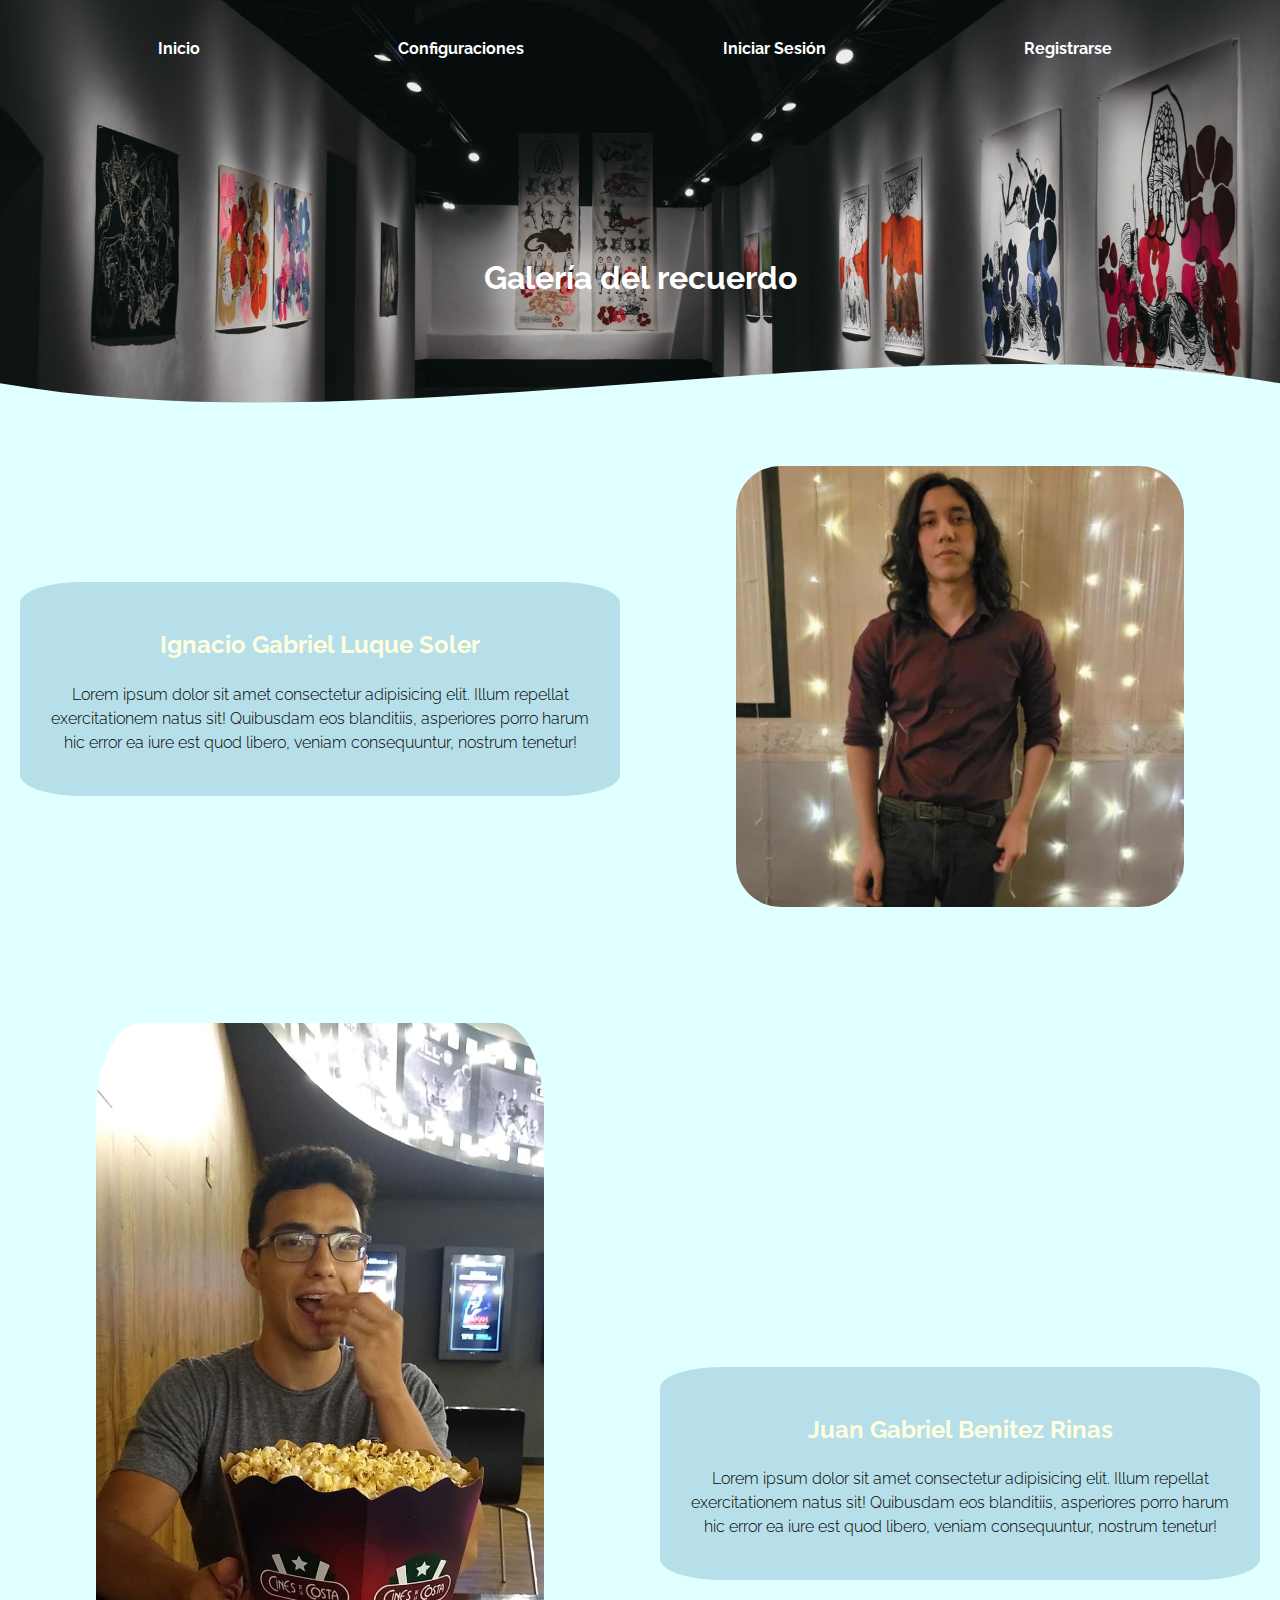
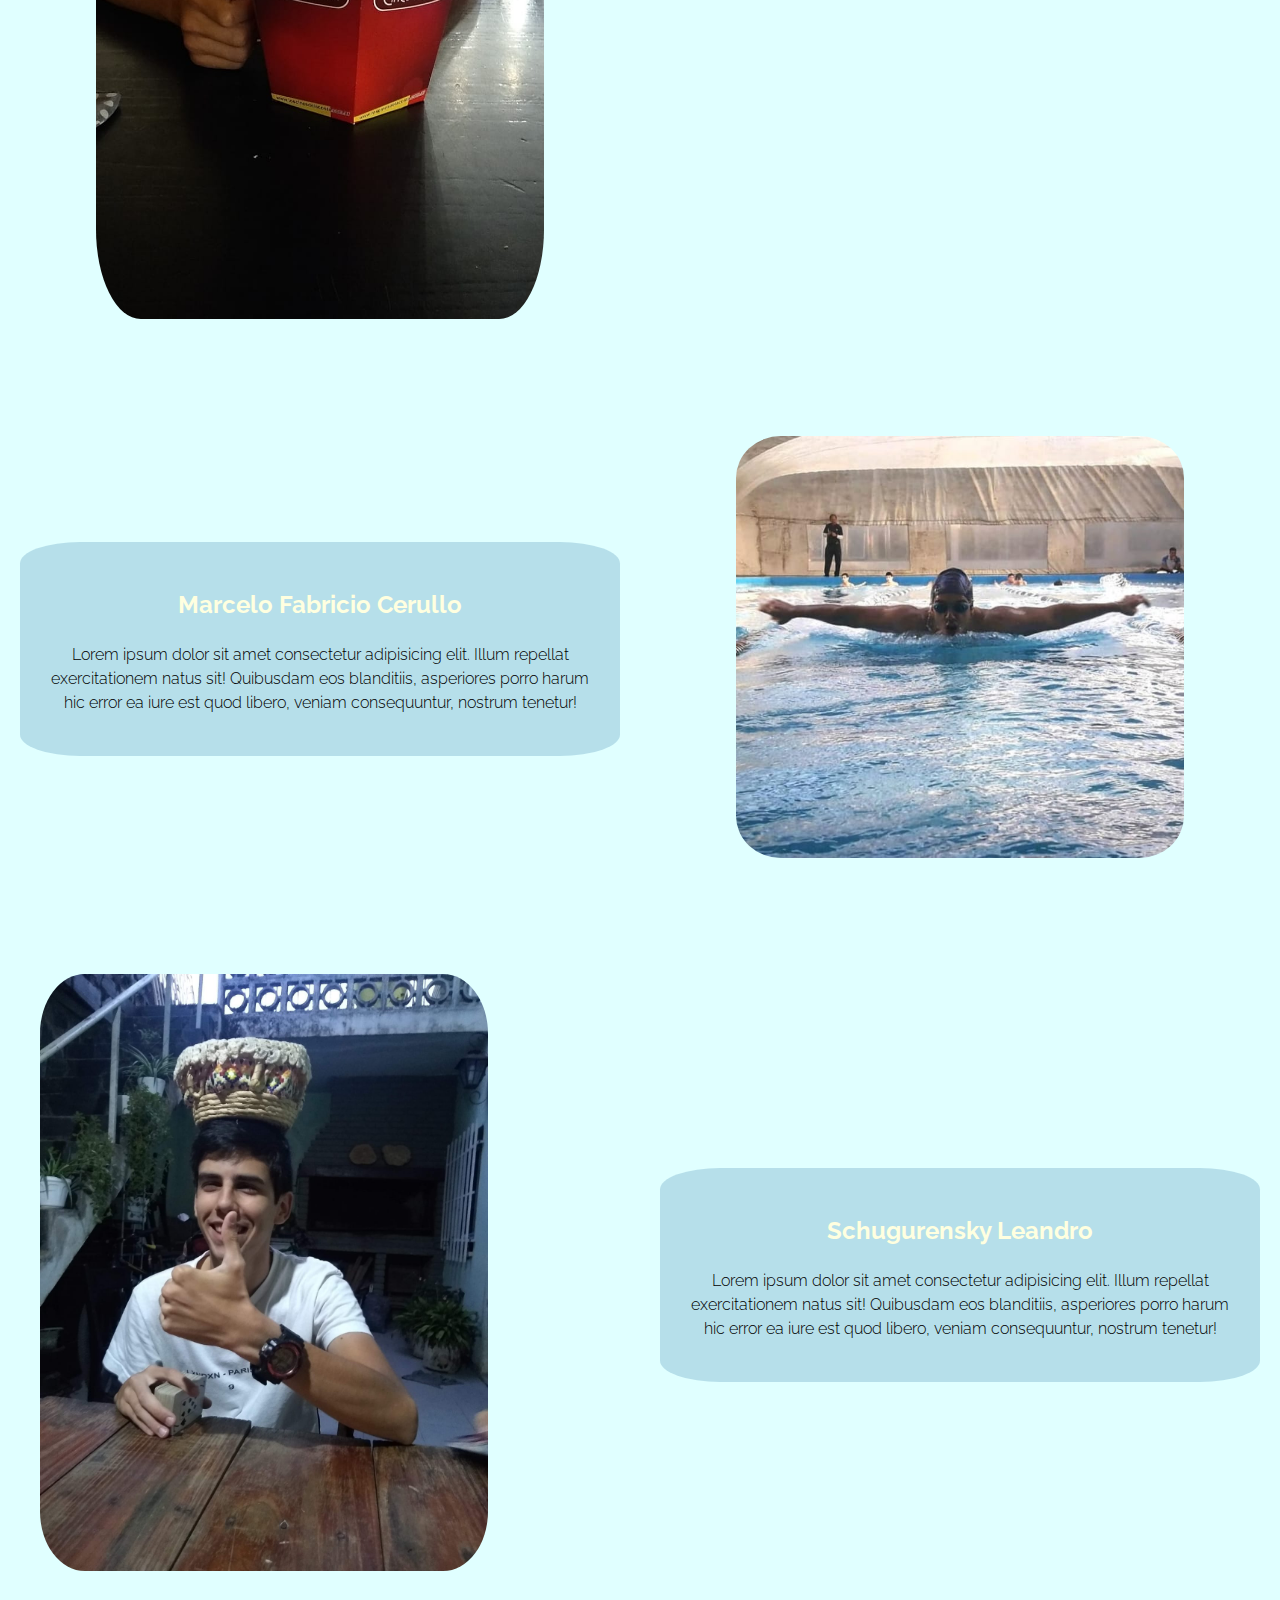
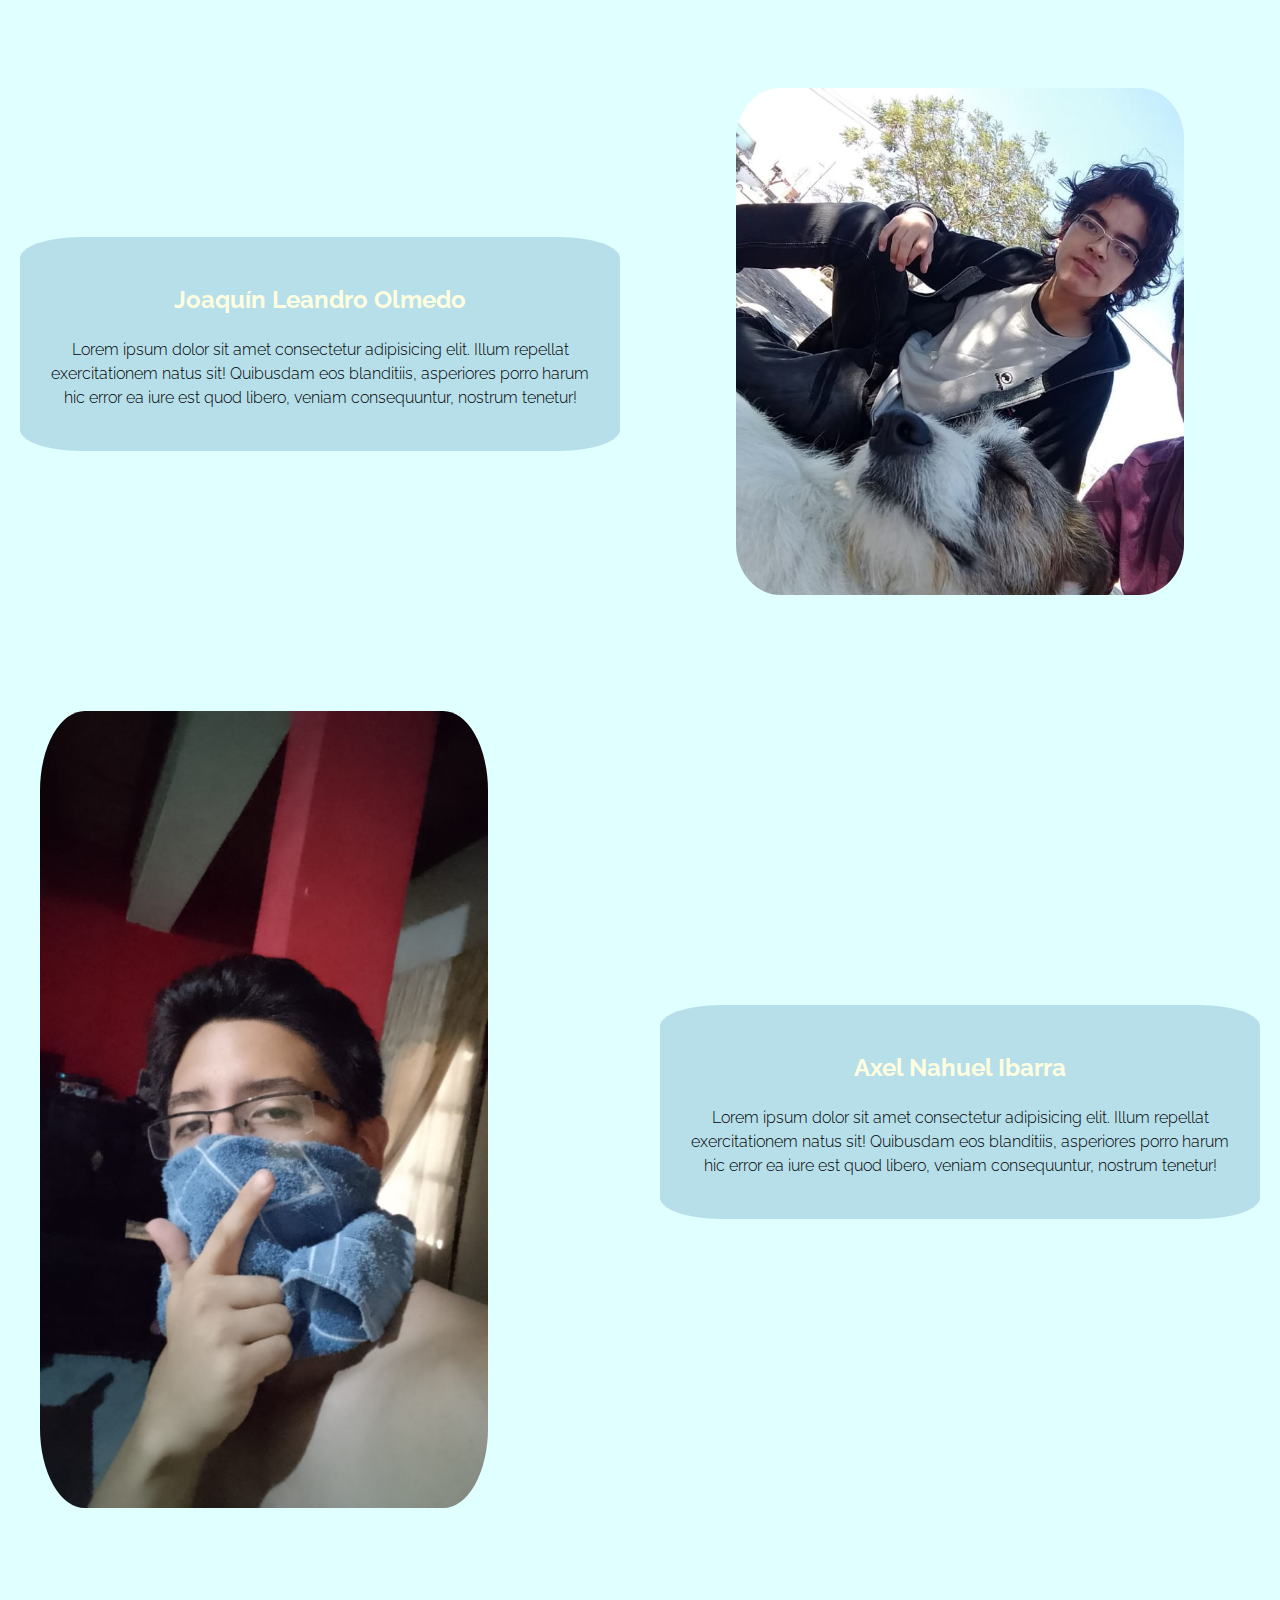
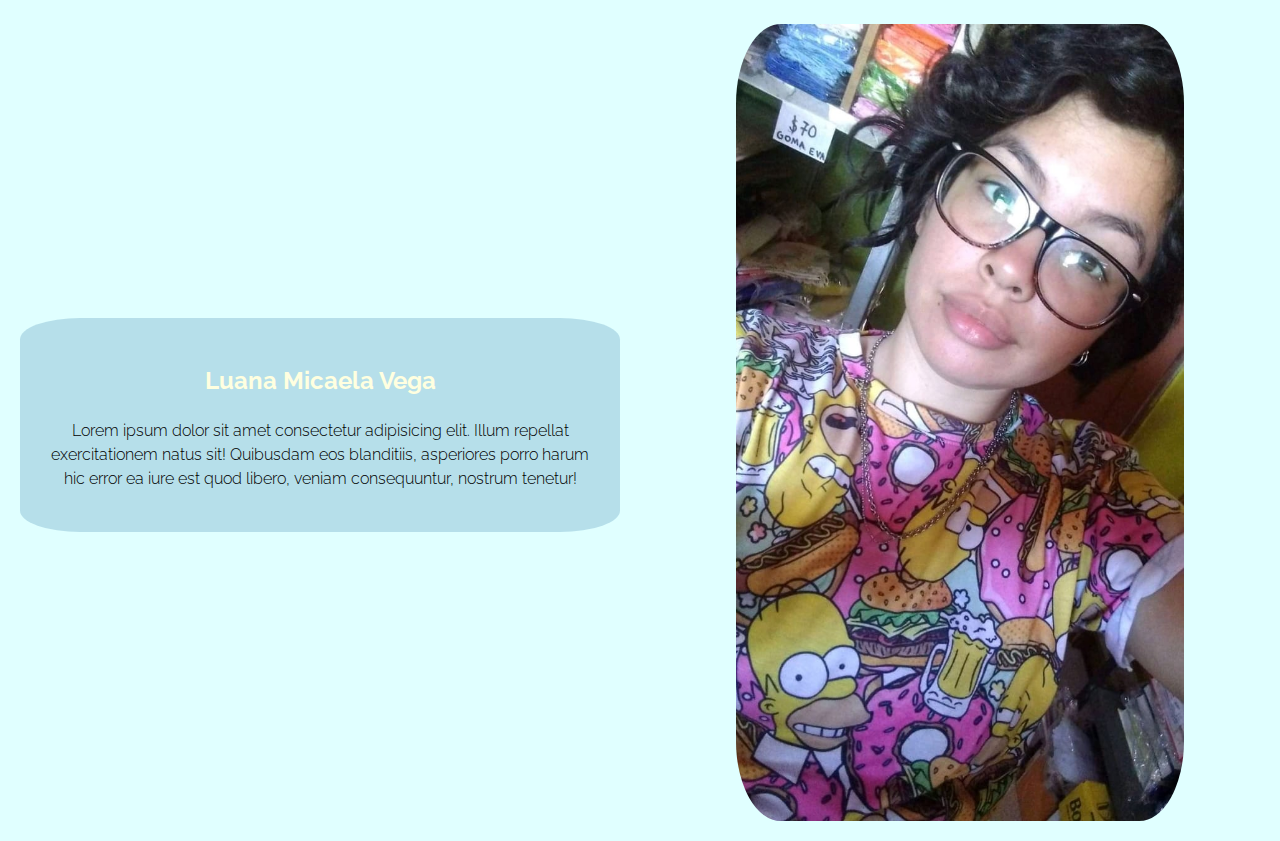
<file: home/home.html>
<!DOCTYPE html>
<html lang="es">
<head>
    <meta charset="UTF-8">
    <meta http-equiv="X-UA-Compatible" content="IE=edge">
    <meta name="viewport" content="width=device-width, initial-scale=1.0">
    <link rel="stylesheet" href="styles.css">
    <link rel="stylesheet" href="../normalize.css">
        <!--fuente-->
        <link rel="preconnect" href="https://fonts.googleapis.com">
        <link rel="preconnect" href="https://fonts.gstatic.com" crossorigin>
        <link href="https://fonts.googleapis.com/css2?family=Raleway:wght@300;400;700&family=Redressed&display=swap" rel="stylesheet">
        <!--font-family: 'Raleway', sans-serif;-->
    <title>Piberio Page</title>
</head>
<body>
    <header class="header container">
        <div class="header-container">

            <div>
                <nav class="nav">
                    <a class="nav-items" href="../index/index.html">Inicio</a>
                    <a class="nav-items"href="">Configuraciones</a>
                    <a href="../sesion/login/login.html" class="nav-items sesion">Iniciar Sesión</a>
                    <a href="../sesion/register/register.html" class="nav-items sesion">Registrarse</a>
                </nav>
            </div>
            
            <div class="header-title">
                <h1>Galería del recuerdo</h1>
            </div>

            <!--Wave-->
            <div class="header-wave" overflow: hidden;" ><svg viewBox="0 0 500 150" preserveAspectRatio="none" style="height: 100%; width: 100%;"><path d="M0.00,49.99 C150.00,150.00 349.20,-49.99 500.00,49.99 L500.00,150.00 L0.00,150.00 Z" style="stroke: none; fill: #e0ffff;"></path></svg></div>
        </div>
    </header>
    <main>
        <section class="pre-galery container">
            <div class="pre-text">
                <h2 class="subtitle">Ignacio Gabriel Luque Soler</h2>
                <p>Lorem ipsum dolor sit amet consectetur adipisicing elit. Illum repellat exercitationem natus sit! Quibusdam eos blanditiis, asperiores porro harum hic error ea iure est quod libero, veniam consequuntur, nostrum tenetur!</p>
            </div>
            <figure class="pre-img">
                <img src="../assets/luque.jpg" alt="" class="pre-picture">
            </figure>

            <figure class="pre-img pre-image-left">
                <img src="../assets/rinas.jpg" alt="" class="pre-picture">
            </figure>

            <div class="pre-text">
                <h2 class="subtitle">Juan Gabriel Benitez Rinas</h2>
                <p>Lorem ipsum dolor sit amet consectetur adipisicing elit. Illum repellat exercitationem natus sit! Quibusdam eos blanditiis, asperiores porro harum hic error ea iure est quod libero, veniam consequuntur, nostrum tenetur!</p>
            </div>
            

            <div class="pre-text">
                <h2 class="subtitle">Marcelo Fabricio Cerullo</h2>
                <p>Lorem ipsum dolor sit amet consectetur adipisicing elit. Illum repellat exercitationem natus sit! Quibusdam eos blanditiis, asperiores porro harum hic error ea iure est quod libero, veniam consequuntur, nostrum tenetur!</p>
            </div>
            <figure class="pre-img">
                <img src="../assets/cerullo.jpg" alt="" class="pre-picture">
            </figure>

            <figure class="pre-img pre-img-left">
                <img src="../assets/leandro.jpg" alt="" class="pre-picture">
            </figure>

            <div class="pre-text">
                <h2 class="subtitle">Schugurensky Leandro</h2>
                <p>Lorem ipsum dolor sit amet consectetur adipisicing elit. Illum repellat exercitationem natus sit! Quibusdam eos blanditiis, asperiores porro harum hic error ea iure est quod libero, veniam consequuntur, nostrum tenetur!</p>
            </div>
            

            <div class="pre-text">
                <h2 class="subtitle">Joaquín Leandro Olmedo</h2>
                <p>Lorem ipsum dolor sit amet consectetur adipisicing elit. Illum repellat exercitationem natus sit! Quibusdam eos blanditiis, asperiores porro harum hic error ea iure est quod libero, veniam consequuntur, nostrum tenetur!</p>
            </div>
            <figure class="pre-img">
                <img src="../assets/joaquin.jpg" alt="" class="pre-picture">
            </figure>

            <figure class="pre-img pre-img-left">
                <img src="../assets/axel.jpg" alt="" class="pre-picture">
            </figure>

            <div class="pre-text">
                <h2 class="subtitle">Axel Nahuel Ibarra</h2>
                <p>Lorem ipsum dolor sit amet consectetur adipisicing elit. Illum repellat exercitationem natus sit! Quibusdam eos blanditiis, asperiores porro harum hic error ea iure est quod libero, veniam consequuntur, nostrum tenetur!</p>
            </div>

            <div class="pre-text">
                <h2 class="subtitle">Luana Micaela Vega</h2>
                <p>Lorem ipsum dolor sit amet consectetur adipisicing elit. Illum repellat exercitationem natus sit! Quibusdam eos blanditiis, asperiores porro harum hic error ea iure est quod libero, veniam consequuntur, nostrum tenetur!</p>
            </div>

            <figure class="pre-img">
                <img src="../assets/luana.jpg" alt="" class="pre-picture">
            </figure>
        </section>
    </main>
</body>
</html>
</file>
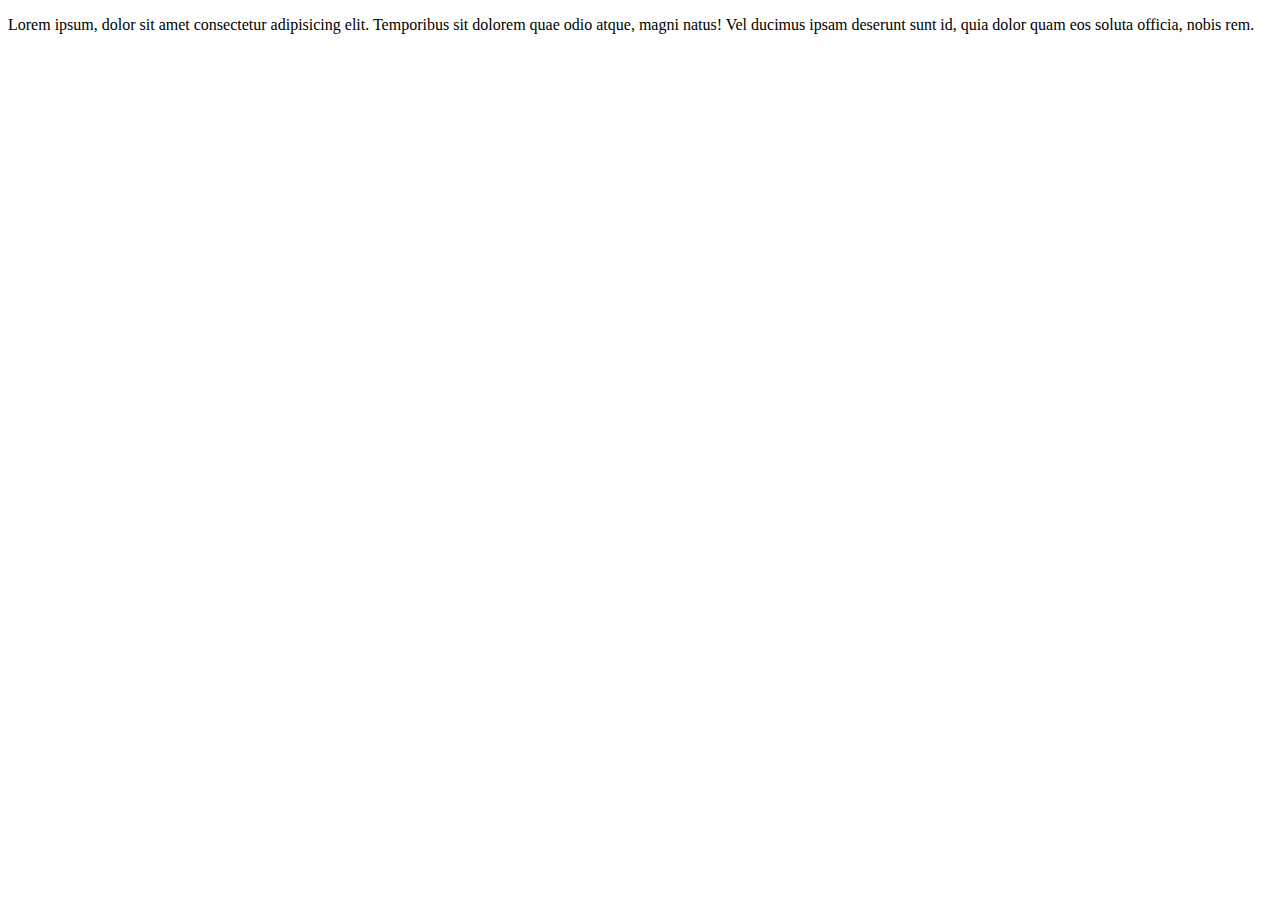
<file: sesion/terms-conditions.html>
<!DOCTYPE html>
<html lang="es">
<head>
    <meta charset="UTF-8">
    <meta http-equiv="X-UA-Compatible" content="IE=edge">
    <meta name="viewport" content="width=device-width, initial-scale=1.0">
    <title>Terminos y Condiciones</title>
</head>
<body>
    <p>Lorem ipsum, dolor sit amet consectetur adipisicing elit. Temporibus sit dolorem quae odio atque, magni natus! Vel ducimus ipsam deserunt sunt id, quia dolor quam eos soluta officia, nobis rem.</p>
</body>
</html>
</file>
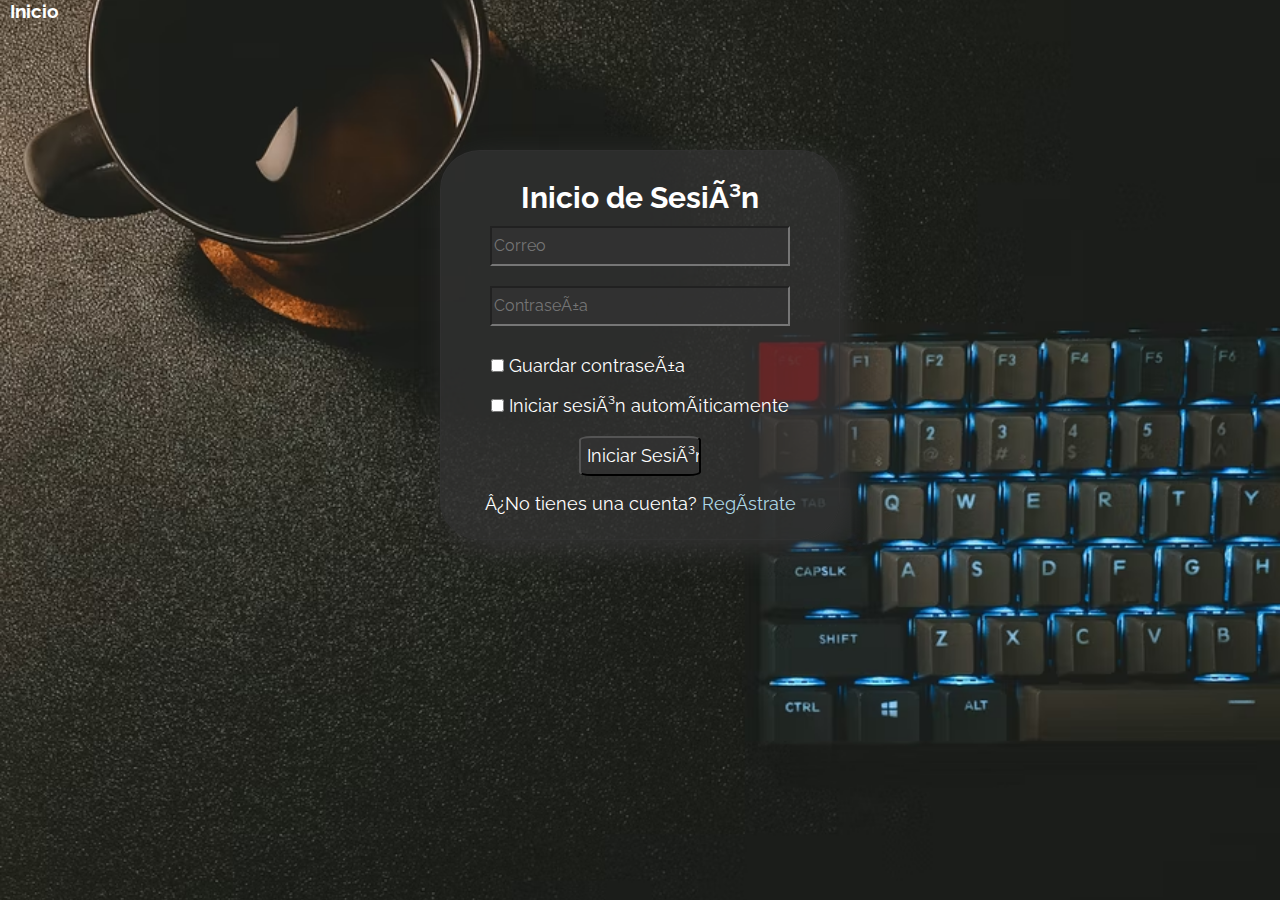
<file: sesion/login/login.html>
<!DOCTYPE html>
<html lang="es>
<head>
    <meta charset="UTF-8">
    <meta http-equiv="X-UA-Compatible" content="IE=edge">
    <meta name="viewport" content="width=device-width, initial-scale=1.0">
    <link rel="stylesheet" href="styles.css">
    <link rel="stylesheet" href="../../normalize.css">
        <!--fuente-->
        <link rel="preconnect" href="https://fonts.googleapis.com">
        <link rel="preconnect" href="https://fonts.gstatic.com" crossorigin>
        <link href="https://fonts.googleapis.com/css2?family=Raleway:wght@300;400;700&family=Redressed&display=swap" rel="stylesheet">
        <!--font-family: 'Raleway', sans-serif;-->
    <title>Inicio de Sesión</title>
</head>
<body>
    <header>
        <div class="header container">
            
            <div>
                <nav class="nav">
                    <a href="../../index/index.html">Inicio</a>
                </nav>
            </div>

             <form class="header-form" action="">
                <h1 class="form-title">Inicio de Sesión</h1>

                <div>
                    <input class="form-control" type="email" id="mail" name="mail" placeholder="Correo" required>
                </div>

                <div>
                    <input class="form-control" type="password" id="pass" name="pass" placeholder="Contraseña" required>
                </div>
                
                <div class="sesion-automatic">
                    <input type="checkbox" id="check">
                    <label for="" id="check">Guardar contraseña</label>
                </div>

                <div class="sesion-automatic">
                    <input type="checkbox" id="check">
                    <label for="" id="check">Iniciar sesión automáticamente</label>
                </div>

                <div class="btn-login">
                    <input type="submit" value="Iniciar Sesión">
                </div>

                <div>
                    <p>¿No tienes una cuenta?<a href="../register/register.html" class="link"> Regístrate</a></p>
                </div>
             </form>
        </div>
    </header>
</body>
</html>
</file>
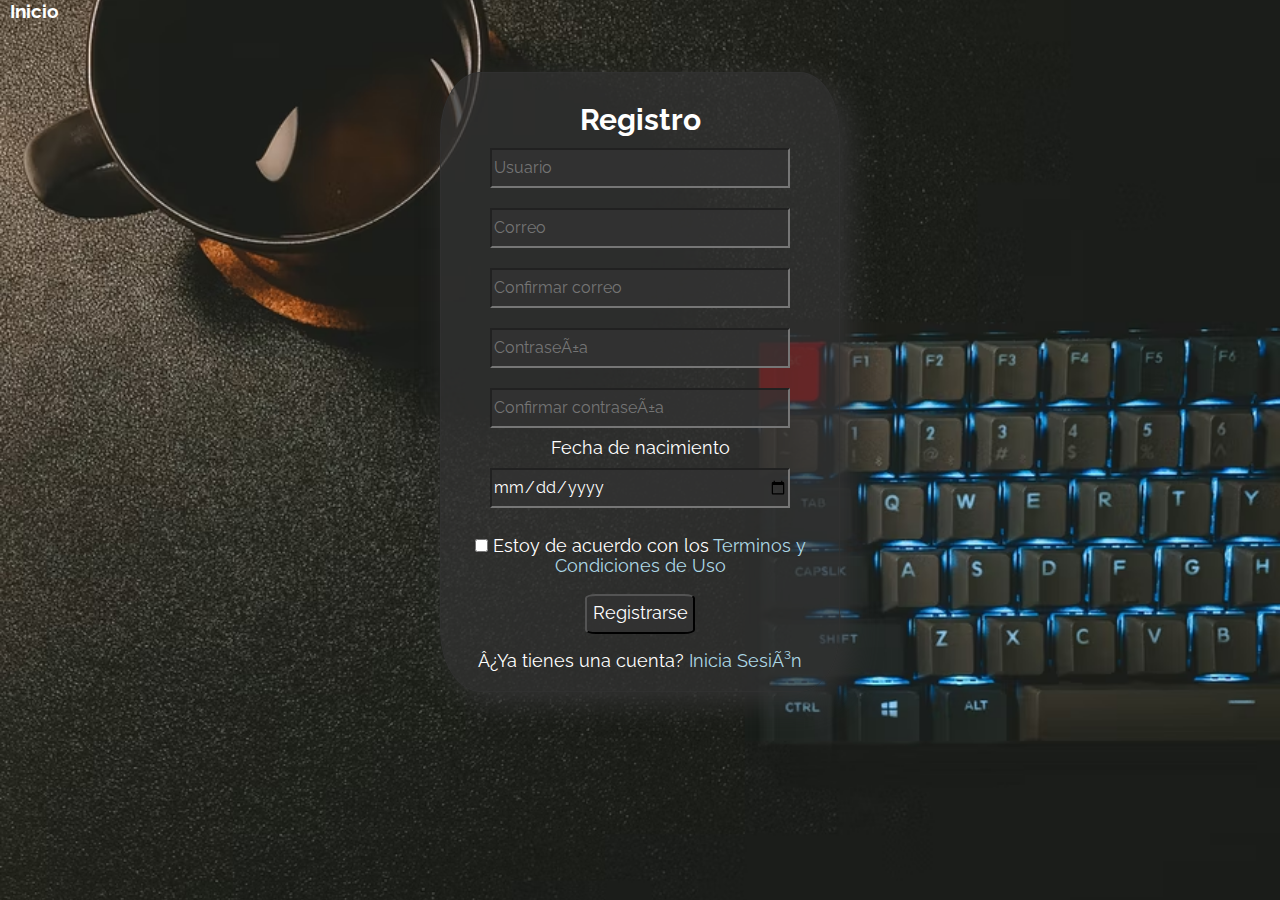
<file: sesion/register/register.html>
<!DOCTYPE html>
<html lang="es>
<head>
    <meta charset="UTF-8">
    <meta http-equiv="X-UA-Compatible" content="IE=edge">
    <meta name="viewport" content="width=device-width, initial-scale=1.0">
    <link rel="stylesheet" href="styles.css">
    <link rel="stylesheet" href="../../normalize.css">
        <!--fuente-->
        <link rel="preconnect" href="https://fonts.googleapis.com">
        <link rel="preconnect" href="https://fonts.gstatic.com" crossorigin>
        <link href="https://fonts.googleapis.com/css2?family=Raleway:wght@300;400;700&family=Redressed&display=swap" rel="stylesheet">
        <!--font-family: 'Raleway', sans-serif;-->
    <title>Registro</title>
</head>
<body>
    <header>
        <div class="header container">
             
             <div>
                 <nav class="nav">
                     <a href="../../index/index.html">Inicio</a>
                 </nav>
             </div>

             <form class="header-form" action="">
                <h1 class="form-title">Registro</h1>
                <div>
                    <input class="form-control" type="text" id="user" name="user" placeholder="Usuario" required>
                </div>

                <div>
                    <input class="form-control" type="email" id="mail" name="mail" placeholder="Correo" required>

                    <input class="form-control" type="email" id="mail-confirm" name="mail-confirm" placeholder="Confirmar correo" required>
                </div>

                <div>
                    <input class="form-control" type="password" id="pass" name="pass" placeholder="Contraseña" required>
                    <input class="form-control" type="password" id="pass-confirm" name="pass-confirm" placeholder="Confirmar contraseña" required>
                </div>

                <div>
                    <label for="" id="date-hb">Fecha de nacimiento</label>
                    <input class="form-control" type="date" id="date-hb" name="date-hb" required>
                </div>
                
                <div>
                    <p> <input type="checkbox" id="check"> Estoy de acuerdo con los <a href="../terms-conditions.html" class="link">Terminos y Condiciones de Uso</a> </p>
                </div>

                <div class="btn-register">
                    <input type="submit" value="Registrarse">
                </div>

                <div>
                    <p>¿Ya tienes una cuenta?<a href="../login/login.html" class="link"> Inicia Sesión</a></p>
                </div>
             </form>
        </div>
    </header>
</body>
</html>
</file>
<file: home/styles.css>
body{
    font-family: 'Raleway', sans-serif;
}

/*header*/

.header-container{
    width: 90%;
    margin: 0 auto;
    overflow: hidden;
    padding: 40px 0;
    max-width: 1200px;
    color: #fff;
}

.header{
    position: relative;
    height: 50vh;
    background-image: url(../assets/galery.jpg);
    background-repeat: no-repeat;
    background-size: cover;
    background-attachment: scroll;
    background-position: center;
}

.header-wave{
    position: absolute;
    bottom: 0;
    left: 0;
    width: 100%;
    height: 100px;
}


.header-title{
    display: flex;
    height: calc(50vh - 10px);
    align-items: center;
    justify-content: center;
    font-size: 1rem;
}

.nav{
    display: flex;
    justify-content: space-around;
}

.nav a{
    color: #fff;
    text-decoration: none;
    font-weight: 700;
    margin-right: 10px;
    cursor: pointer;
}

.nav a:hover{
    color: lightblue;
}

.nav-items{
    margin-bottom: px;
}

/*main*/
.container{
    background-color: #e0ffff;
}
.pre-galery{
    min-height: 400px;
    display: grid;
    grid-template-columns: 1fr 1fr;
    row-gap: 80px;
    justify-content: center;
    align-items: center;
}

.pre-img{
    text-align: center;
}

.pre-img-left{
    text-align: left;
}

.pre-picture{
    max-width: 80%;
    border-radius: 10%;
}

.pre-text{
    margin: 20px;
    padding: 25px;
    line-height: 1.5;
    font-weight: 300;
    background: rgba(173, 216, 230, 0.822);
    border-radius: 10%;
    text-align: center;
}

.pre-text h2{
    color: lightyellow;
}

@media screen and(max-width:800px){
    .pre-galery{
        grid-template-columns: 1fr;
    }
    .pre-picture{
        width: 50;
    }
    .pre-img-left{
        text-align: center;
    }
}
</file>
<file: sesion/login/styles.css>
:root{
    --background-color: rgba(51, 51, 51, 0.753);
}

body{
    position: relative;

    width: 100%;
    height: 100vh;
    
    font-family: 'Raleway', sans-serif;
    font-size: 1.1rem;
    color: #fff;

    background-image:url('../../assets/register-login2.avif');
    background-repeat: no-repeat;
    background-size: cover;
    background-attachment: fixed;
    background-position: center;

}

.nav a{
    margin: 10px;

    font-size: 1.2rem;
    font-weight: 700;
    text-decoration: none;
    color: inherit;
}

.nav a:hover{
    color: aqua;
}

.form-title{
    text-align: center;

    font-size: 30px;
}

.header-form{
    margin: auto;
    margin-top: 10%;
    padding:30px;
    text-align: center;

    width: 400px;
    height: 390px;
    border: 1px solid var(--background-color);
    border-radius: 10%;
    box-shadow: 10px 10px 30px #333;

    background: var(--background-color);
}

.form-control{
    margin: 10px;
    width: 300px;
    height: 40px;
    
    font-size: 1rem;
    color: #fff;

    background: var(--background-color);
}

.link{
    text-decoration: none;

    color: lightblue;
}

.link:hover{
    font-size: 18px;
}

.btn-login input{
    width:122px;
    height: 40px;
    border-radius: 10%;

    color: #fff;
    
    background: var(--background-color);

    cursor: pointer;
}

.btn-login input:hover{
    width: 130px;
    height: 50px;

    color: aqua;
    
    background: var(--background-color);
}

.sesion-automatic{
    margin:20px;

    text-align: left;
}
</file>
<file: sesion/register/styles.css>
:root{
    --background-color: rgba(51, 51, 51, 0.753);
}

body{
    position: relative;

    width: 100%;
    height: 100vh;
    
    font-family: 'Raleway', sans-serif;
    font-size: 1.1rem;
    color: #fff;

    background-image:url('../../assets/register-login2.avif');
    background-repeat: no-repeat;
    background-size: cover;
    background-attachment: fixed;
    background-position: center;
}

.nav a{
    margin: 10px;

    font-size: 1.2rem;
    font-weight: 700;
    text-decoration: none;
    color: inherit;
}

.nav a:hover{
    color: aqua;
}

.form-title{
    text-align: center;

    font-size: 30px;
}

.header-form{
    margin: auto;
    margin-top: 50px;
    padding:30px;
    text-align: center;

    width: 400px;
    height: 620px;
    border: 1px solid var(--background-color);
    border-radius: 10%;
    box-shadow: 10px 10px 30px #333;

    background: var(--background-color);
}

.form-control{
    margin: 10px;
    width: 300px;
    height: 40px;
    background: var(--background-color);
    font-size: 1rem;
    color: inherit;
}

.link{
    color: lightblue;
    text-decoration: none;

}

.link:hover{
    font-size: 18px;
}

.btn-register input{
    color: inherit;
    width:110px;
    height: 40px;
    border-radius: 10%;
    background: var(--background-color);
    cursor:pointer;
}

.btn-register input:hover{
    color: aqua;
}

@media(max-width: 400px){
    .header-form{
        background: blue;
    }
}
</file>
